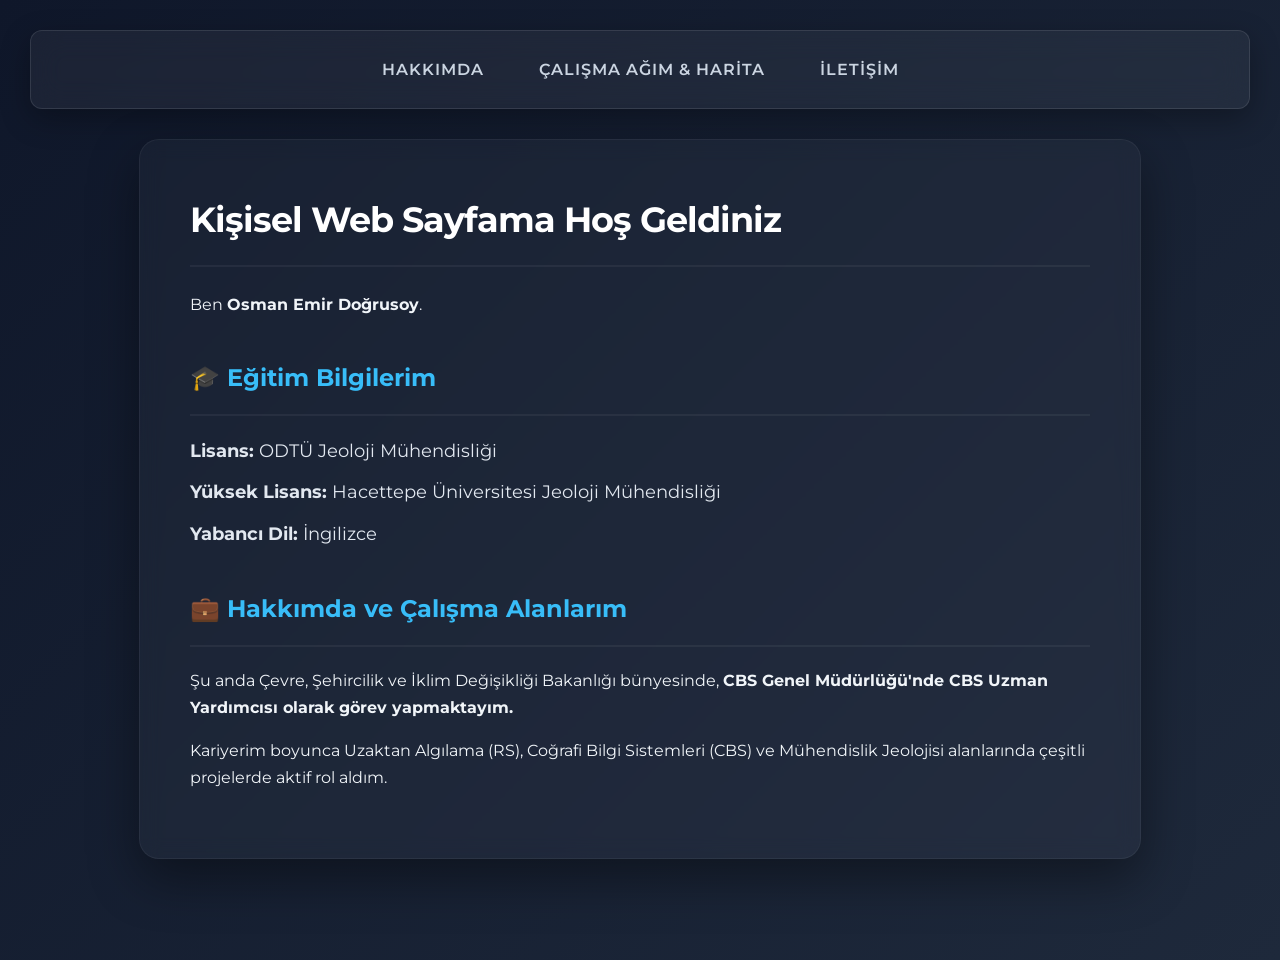
<file: index.html>
<!DOCTYPE html>
<html lang="tr">
<head>
    <meta charset="UTF-8">
    <meta name="viewport" content="width=device-width, initial-scale=1.0">
    <link rel="stylesheet" href="style.css">
    <title>Hakkımda | Osman Emir Doğrusoy</title>
</head>
<body>
    <nav>
        <a href="index.html">Hakkımda</a>
        <a href="hobiler.html">Çalışma Ağım & Harita</a>
        <a href="iletisim.html">İletişim</a>
    </nav>
    <div class="animasyon-kutu">
        <h1>Kişisel Web Sayfama Hoş Geldiniz</h1>
        <p>Ben <strong>Osman Emir Doğrusoy</strong>.</p>
        
        <h2>🎓 Eğitim Bilgilerim</h2>
        <ul>
            <li><strong>Lisans:</strong> ODTÜ Jeoloji Mühendisliği</li>
            <li><strong>Yüksek Lisans:</strong> Hacettepe Üniversitesi Jeoloji Mühendisliği</li>
            <li><strong>Yabancı Dil:</strong> İngilizce</li>
        </ul>

        <h2>💼 Hakkımda ve Çalışma Alanlarım</h2>
        <p>Şu anda Çevre, Şehircilik ve İklim Değişikliği Bakanlığı bünyesinde, <strong>CBS Genel Müdürlüğü'nde CBS Uzman Yardımcısı olarak görev yapmaktayım.</strong></p>
        <p>Kariyerim boyunca Uzaktan Algılama (RS), Coğrafi Bilgi Sistemleri (CBS) ve Mühendislik Jeolojisi alanlarında çeşitli projelerde aktif rol aldım.</p>
    </div>
</body>
</html>
</file>
<file: style.css>
@import url('https://fonts.googleapis.com/css2?family=Montserrat:wght@300;400;600;700&display=swap');

body { 
    background: linear-gradient(135deg, #0f172a 0%, #1e293b 100%);
    color: #f1f5f9; 
    font-family: 'Montserrat', sans-serif; 
    padding: 30px; 
    line-height: 1.7;
    margin: 0;
    min-height: 100vh;
}

nav { 
    background: rgba(255, 255, 255, 0.05); 
    backdrop-filter: blur(15px); 
    -webkit-backdrop-filter: blur(15px);
    padding: 15px 30px; 
    border-radius: 12px; 
    margin-bottom: 30px; 
    box-shadow: 0 10px 30px rgba(0,0,0,0.3); 
    border: 1px solid rgba(255, 255, 255, 0.1);
    display: flex;
    gap: 15px;
    justify-content: center; 
}

nav a { 
    color: #cbd5e1; 
    text-decoration: none; 
    font-weight: 600; 
    font-size: 1em;
    padding: 10px 20px;
    border-radius: 8px;
    transition: all 0.3s ease;
    text-transform: uppercase; 
    letter-spacing: 1px; 
}

nav a:hover { 
    color: #ffffff; 
    background-color: #38bdf8; 
    box-shadow: 0 0 15px rgba(56, 189, 248, 0.5);
}

.animasyon-kutu { 
    background: rgba(255, 255, 255, 0.03); 
    backdrop-filter: blur(10px);
    -webkit-backdrop-filter: blur(10px);
    padding: 50px; 
    border-radius: 20px; 
    box-shadow: 0 20px 50px rgba(0,0,0,0.4); 
    animation: fadeInSlide 1.2s ease-out; 
    border: 1px solid rgba(255, 255, 255, 0.05);
    max-width: 900px;
    margin: 0 auto;
}

@keyframes fadeInSlide { 
    from { opacity: 0; transform: translateY(30px); } 
    to { opacity: 1; transform: translateY(0); } 
}

h1, h2 { 
    color: #ffffff; 
    border-bottom: 2px solid rgba(255, 255, 255, 0.05); 
    padding-bottom: 15px;
    margin-top: 0;
    font-weight: 700;
}

h1 { font-size: 2.2em; letter-spacing: -1px; }
h2 { font-size: 1.5em; margin-top: 40px; color: #38bdf8; } 

ul { 
    list-style-type: none;
    padding-left: 0; 
}

ul li {
    margin-bottom: 12px;
    color: #e2e8f0;
    font-size: 1.1em;
}

/* Her iki harita için de şık çerçeve ve gölge ayarı */
#map, #contact-map { 
    border: 1px solid rgba(255, 255, 255, 0.1); 
    border-radius: 12px; 
    margin-top: 25px; 
    box-shadow: 0 10px 40px rgba(0,0,0,0.5);
    z-index: 1;
}

.iletisim-listesi p { 
    font-size: 1.1em; 
    margin: 20px 0; 
    background: rgba(255, 255, 255, 0.02);
    padding: 15px 20px;
    border-radius: 10px;
    border-left: 4px solid #38bdf8;
    color: #e2e8f0;
}

.iletisim-listesi strong { color: #ffffff; }

/* Haritadaki Menü ve Lejant İçin Koyu Tema Ayarları */
.leaflet-control-layers { 
    background: rgba(15, 23, 42, 0.9) !important; 
    color: #f1f5f9 !important; 
    border: 1px solid rgba(255,255,255,0.1) !important; 
    border-radius: 8px !important; 
    padding: 5px; 
}
.leaflet-control-layers-expanded { 
    font-family: 'Montserrat', sans-serif; 
    font-size: 0.9em; 
}
</file>
